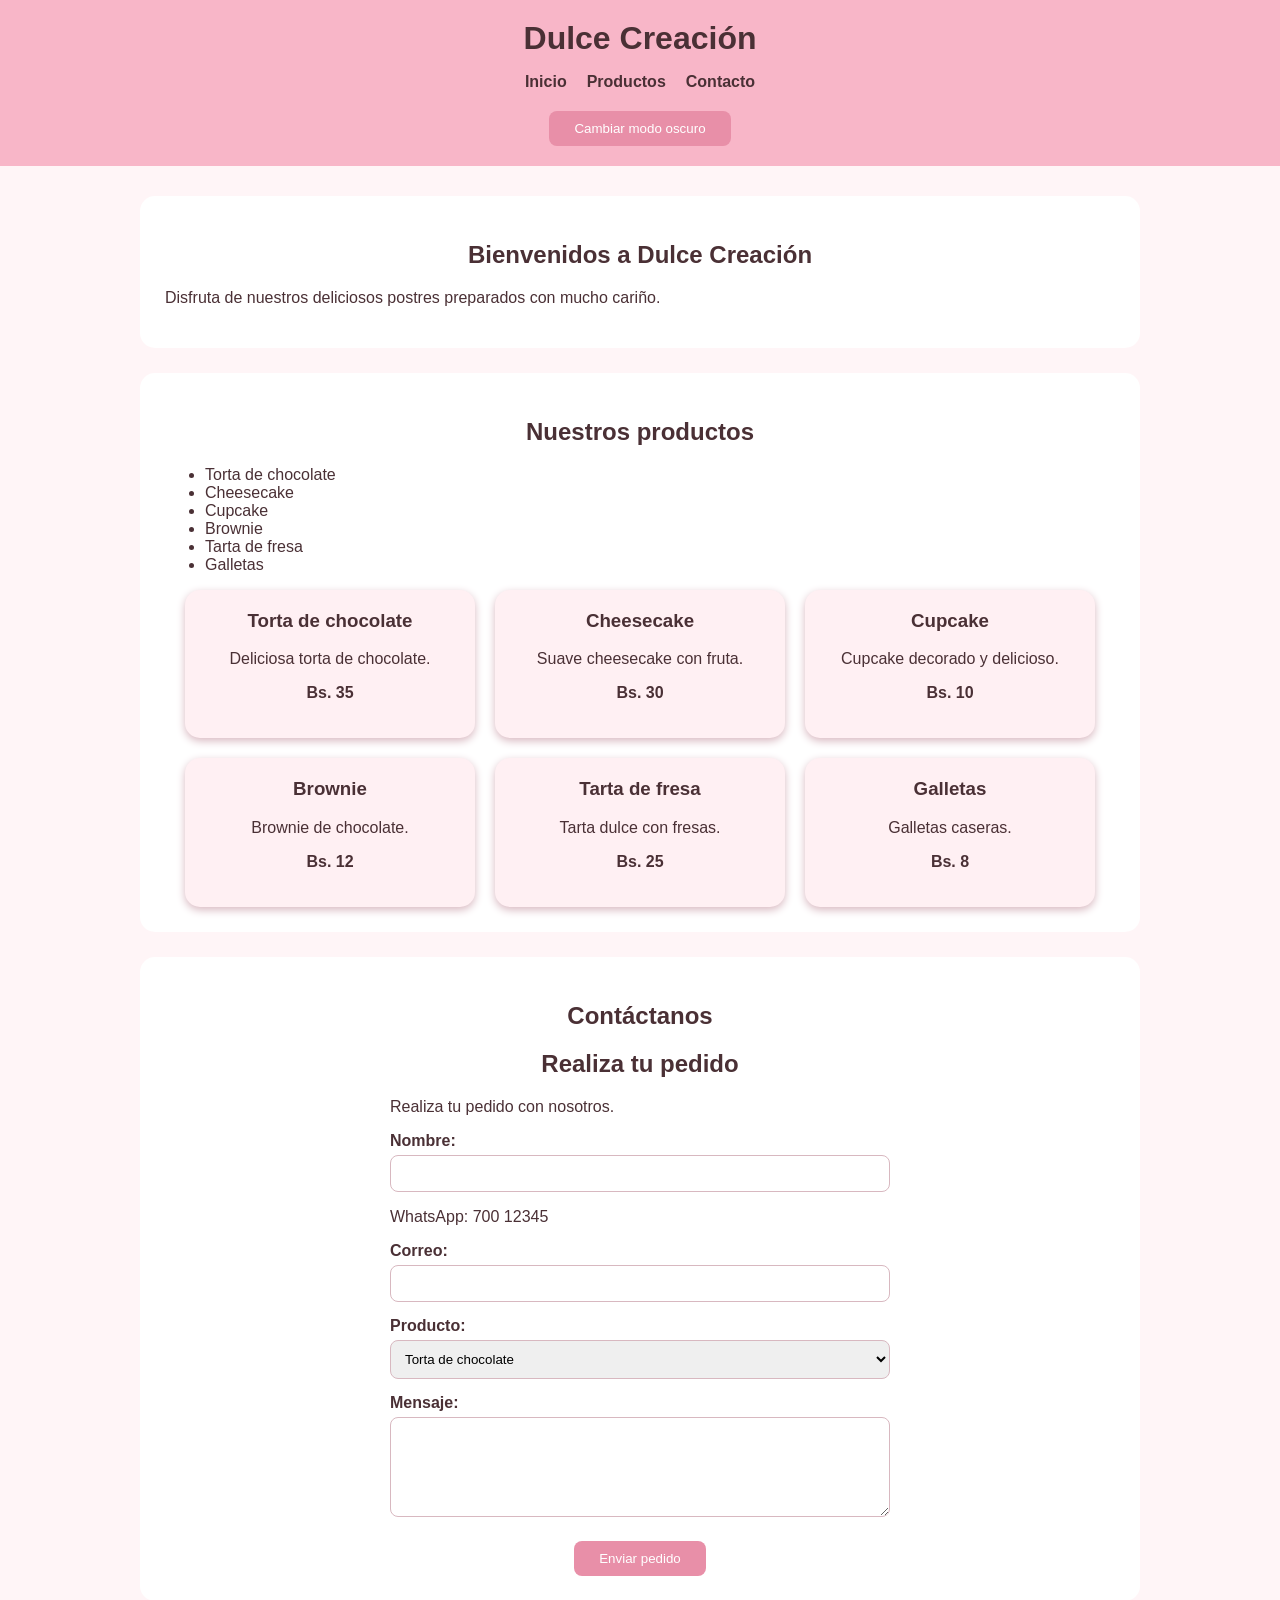
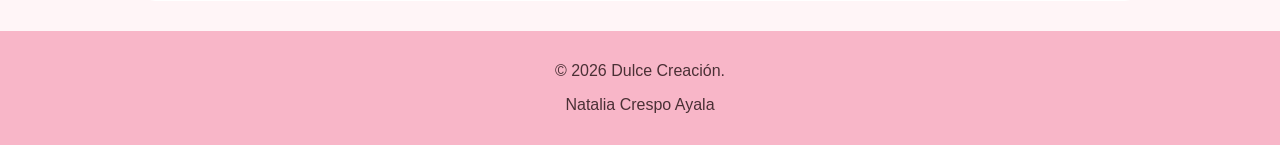
<file: index.html>
<!DOCTYPE html>
<html lang="es">

<head>
    <meta charset="UTF-8">
    <meta name="viewport" content="width=device-width, initial-scale=1.0">
    <title>Dulce Creación</title>
    <link rel="stylesheet" href="estiloscatalogo.css">
</head>

<body>

    <header>
        <h1>Dulce Creación</h1>

        <nav>
            <ul>
                <li><a href="#inicio">Inicio</a></li>
                <li><a href="#productos">Productos</a></li>
                <li><a href="#contacto">Contacto</a></li>
            </ul>
        </nav>

        <button type="button" id="boton-modo">
            Cambiar modo oscuro
        </button>
    </header>

    <main>

        <section id="inicio">
            <h2>Bienvenidos a Dulce Creación</h2>
            <p>Disfruta de nuestros deliciosos postres preparados con mucho cariño.</p>
        </section>

        <section id="productos">

            <h2>Nuestros productos</h2>

            <ul>
                <li>Torta de chocolate</li>
                <li>Cheesecake</li>
                <li>Cupcake</li>
                <li>Brownie</li>
                <li>Tarta de fresa</li>
                <li>Galletas</li>
            </ul>

            <div class="contenedor-tarjetas">

                <div class="tarjeta">
                    <h3>Torta de chocolate</h3>
                    <p>Deliciosa torta de chocolate.</p>
                    <p>Bs. 35</p>
                </div>

                <div class="tarjeta">
                    <h3>Cheesecake</h3>
                    <p>Suave cheesecake con fruta.</p>
                    <p>Bs. 30</p>
                </div>

                <div class="tarjeta">
                    <h3>Cupcake</h3>
                    <p>Cupcake decorado y delicioso.</p>
                    <p>Bs. 10</p>
                </div>

                <div class="tarjeta">
                    <h3>Brownie</h3>
                    <p>Brownie de chocolate.</p>
                    <p>Bs. 12</p>
                </div>

                <div class="tarjeta">
                    <h3>Tarta de fresa</h3>
                    <p>Tarta dulce con fresas.</p>
                    <p>Bs. 25</p>
                </div>

                <div class="tarjeta">
                    <h3>Galletas</h3>
                    <p>Galletas caseras.</p>
                    <p>Bs. 8</p>
                </div>

            </div>

        </section>

        <section id="contacto">

            <h2>Contáctanos</h2>
            <h2>Realiza tu pedido</h2>

            <form>

                <p>Realiza tu pedido con nosotros.</p>

                <label for="nombre">Nombre:</label>
                <input type="text" id="nombre" name="nombre" required>

                <p>WhatsApp: 700 12345</p>

                <label for="correo">Correo:</label>
                <input type="email" id="correo" name="correo" required>

                <label for="producto">Producto:</label>

                <select id="producto" name="producto">
                    <option>Torta de chocolate</option>
                    <option>Cheesecake</option>
                    <option>Cupcake</option>
                    <option>Brownie</option>
                    <option>Tarta de fresa</option>
                    <option>Galletas</option>
                </select>

                <label for="mensaje">Mensaje:</label>
                <textarea id="mensaje" name="mensaje"></textarea>

                <button type="submit">Enviar pedido</button>

            </form>

        </section>

    </main>

    <footer>
        <p>© 2026 Dulce Creación.</p>
        <p>Natalia Crespo Ayala</p>
    </footer>

    <script src="catalogo.js"></script>

</body>

</html>
</file>
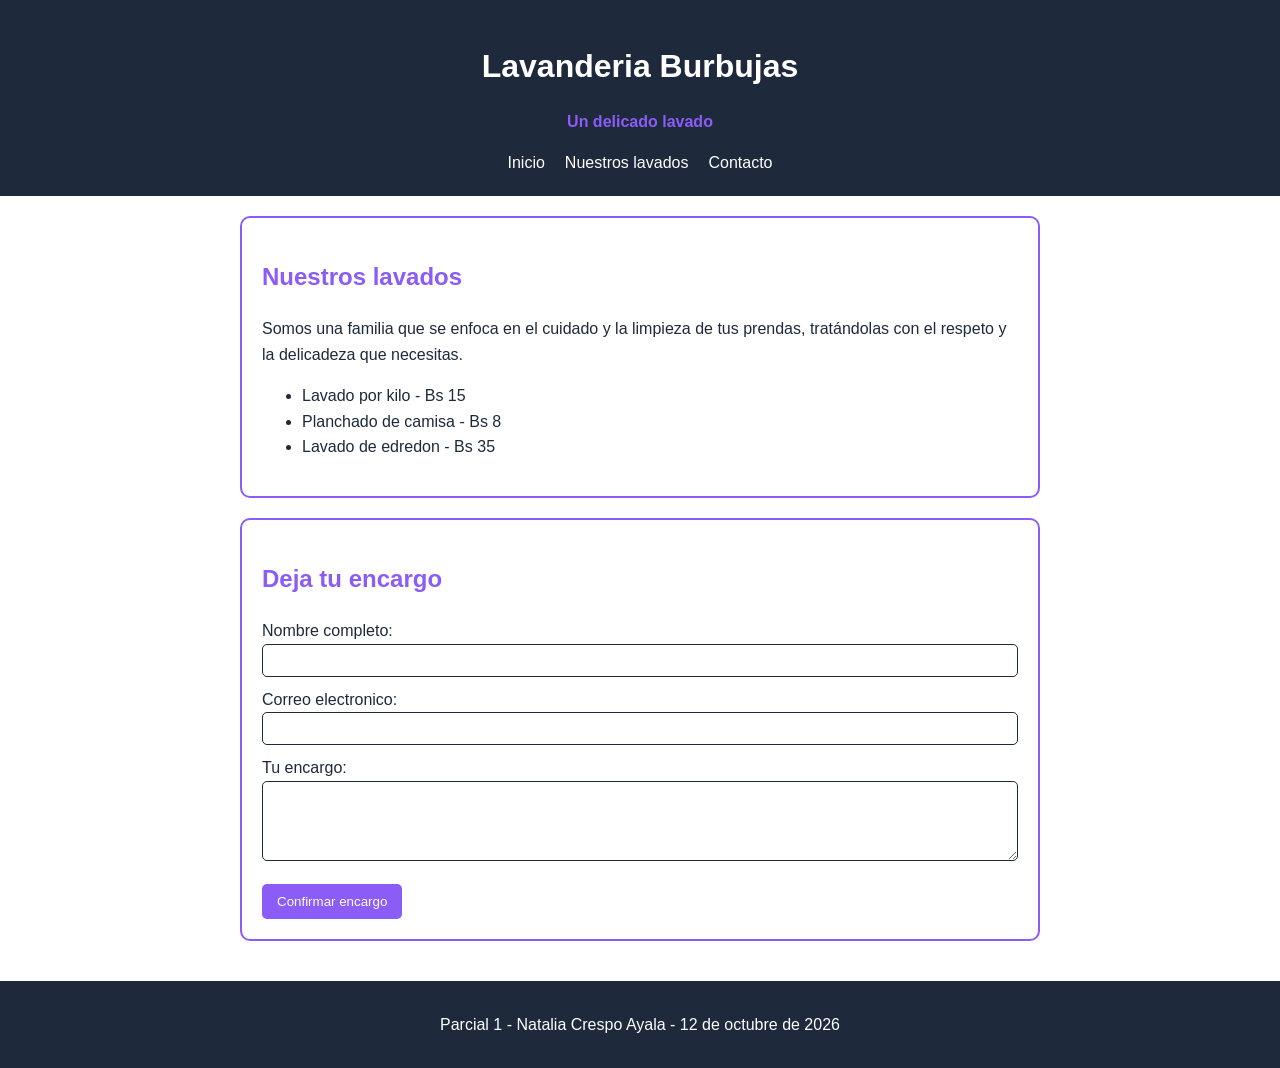
<file: parcial1/index.html>
<!DOCTYPE html>
<html lang="es">

<head>
    <meta charset="UTF-8">
    <meta name="viewport" content="width=device-width, initial-scale=1.0">
    <title>Lavanderia Burbujas</title>
    <link rel="stylesheet" href="styles.css">
</head>

<body>

    <header id="inicio">
        <h1>Lavanderia Burbujas</h1>
        <p>Un delicado lavado</p>

        <nav>
            <a href="#inicio">Inicio</a>
            <a href="#lavados">Nuestros lavados</a>
            <a href="#contacto">Contacto</a>
        </nav>
    </header>

    <main>

        <section id="lavados">
            <h2>Nuestros lavados</h2>

            <p>
                Somos una familia que se enfoca en el cuidado y la limpieza
                de tus prendas, tratándolas con el respeto y la delicadeza
                que necesitas.
            </p>

            <ul>
                <li>Lavado por kilo - Bs 15</li>
                <li>Planchado de camisa - Bs 8</li>
                <li>Lavado de edredon - Bs 35</li>
            </ul>
        </section>

        <section id="contacto">
            <h2>Deja tu encargo</h2>

            <form>
                <label for="nombre">Nombre completo:</label>
                <input type="text" id="nombre" required>

                <label for="correo">Correo electronico:</label>
                <input type="email" id="correo" required>

                <label for="encargo">Tu encargo:</label>
                <textarea id="encargo"></textarea>
            </form>

            <button type="button" id="btn-confirmar">
                Confirmar encargo
            </button>

            <p id="mensaje" class="oculto"></p>
        </section>

    </main>

    <footer>
        <p>Parcial 1 - Natalia Crespo Ayala - 12 de octubre de 2026</p>
    </footer>

    <script src="script.js"></script>

</body>
</html>
</file>
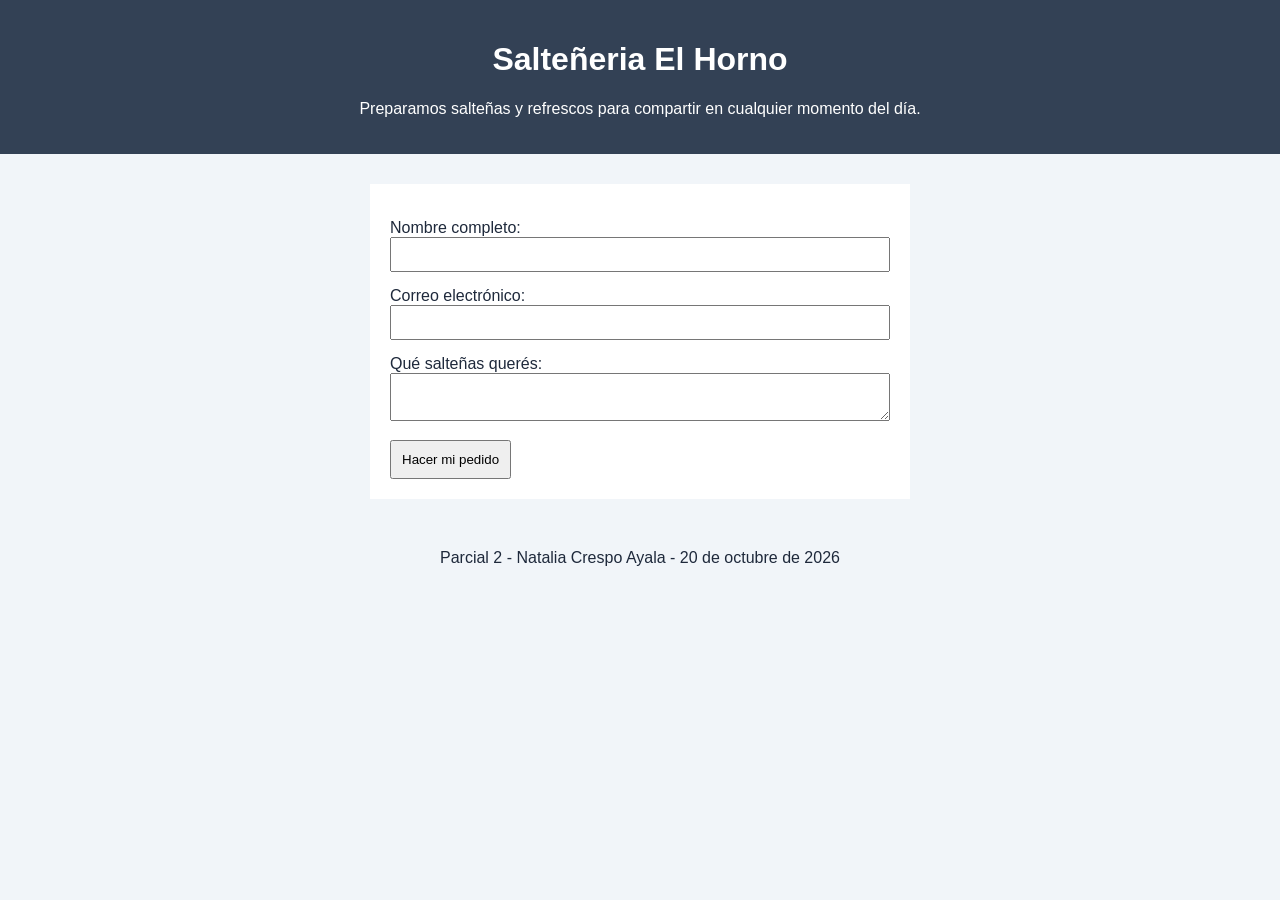
<file: parcial2/index.html>
<!DOCTYPE html>
<html lang="es">
<head>
    <meta charset="UTF-8">
    <title>Salteneria El Horno</title>
    <link rel="stylesheet" href="styles.css">
</head>
<body>

    <header>
        <h1>Salteñeria El Horno</h1>
        <p>Preparamos salteñas y refrescos para compartir en cualquier momento del día.</p>
    </header>

    <main>
        <form id="form-horno" novalidate method="POST" action="procesar.php">

            <label for="nombre">Nombre completo:</label>
            <input type="text" id="nombre" name="nombre" required>

            <label for="correo">Correo electrónico:</label>
            <input type="email" id="correo" name="correo" required>

            <label for="pedido">Qué salteñas querés:</label>
            <textarea id="pedido" name="pedido"></textarea>

            <button type="submit">Hacer mi pedido</button>

            <p id="aviso-horno" class="aviso"></p>

        </form>
    </main>

    <footer>
        Parcial 2 - Natalia Crespo Ayala - 20 de octubre de 2026
    </footer>

    <script src="script.js"></script>
</body>
</html>
</file>
<file: estiloscatalogo.css>
body {
    font-family: Arial, sans-serif;
    background-color: #fff5f7;
    color: #4a3035;
    margin: 0;
}

header {
    background-color: #f8b6c8;
    text-align: center;
    padding: 20px;
}

header h1 {
    margin: 0;
    font-size: 32px;
}

nav ul {
    list-style: none;
    padding: 0;
    display: flex;
    justify-content: center;
    gap: 20px;
}

nav li {
    margin: 0;
}

nav a {
    text-decoration: none;
    color: #4a3035;
    font-weight: bold;
}

main {
    width: 90%;
    max-width: 1000px;
    margin: 30px auto;
}

section {
    background-color: white;
    padding: 25px;
    margin-bottom: 25px;
    border-radius: 15px;
}

section h2 {
    text-align: center;
}

.contenedor-tarjetas {
    display: flex;
    flex-wrap: wrap;
    gap: 20px;
    justify-content: center;
}

.tarjeta {
    background-color: #fff0f3;
    width: 250px;
    padding: 20px;
    border-radius: 15px;
    text-align: center;
    box-shadow: 0 3px 8px #d8b8c0;
}

.tarjeta h3 {
    margin-top: 0;
}

.tarjeta p:last-child {
    font-weight: bold;
}

form {
    max-width: 500px;
    margin: auto;
}

label {
    display: block;
    margin-top: 15px;
    margin-bottom: 5px;
    font-weight: bold;
}

input,
select,
textarea {
    width: 100%;
    padding: 10px;
    border: 1px solid #d8b8c0;
    border-radius: 8px;
    box-sizing: border-box;
    font-family: Arial, sans-serif;
}

textarea {
    height: 100px;
    resize: vertical;
}

button {
    display: block;
    margin: 20px auto 0;
    padding: 10px 25px;
    background-color: #e88fa8;
    color: white;
    border: none;
    border-radius: 8px;
    cursor: pointer;
}

button:hover {
    background-color: #d87894;
}

footer {
    background-color: #f8b6c8;
    text-align: center;
    padding: 15px;
}

/* Modo oscuro */

body.oscuro {
    background-color: #1e293b;
    color: #f1f5f9;
}

body.oscuro header,
body.oscuro footer {
    background-color: #334155;
    color: #f1f5f9;
}

body.oscuro nav a {
    color: #f1f5f9;
}

body.oscuro section {
    background-color: #273449;
    color: #f1f5f9;
}

body.oscuro .tarjeta {
    background-color: #334155;
    color: #f1f5f9;
    box-shadow: 0 3px 8px #111827;
}

body.oscuro input,
body.oscuro select,
body.oscuro textarea {
    background-color: #334155;
    color: #f1f5f9;
    border: 1px solid #94a3b8;
}

body.oscuro button {
    background-color: #7c3aed;
}

body.oscuro button:hover {
    background-color: #6d28d9;
}

@media (max-width: 768px) {
    nav ul {
        flex-direction: column;
        gap: 10px;
    }

    main {
        width: 90%;
        padding: 10px;
        box-sizing: border-box;
    }

    section {
        padding: 20px;
    }

    .contenedor-tarjetas {
        flex-direction: column;
        align-items: center;
    }

    .tarjeta {
        width: 100%;
        box-sizing: border-box;
    }

    form {
        width: 100%;
    }

    h1 {
        font-size: 28px;
    }

    h2 {
        font-size: 22px;
    }
}
</file>
<file: parcial1/styles.css>
/* Colores de la pagina */
:root {
    --morado: #8b5cf6;
    --azul: #1e293b;
    --blanco: #ffffff;
}

body {
    font-family: Arial, sans-serif;
    line-height: 1.6;
    margin: 0;
    background-color: var(--blanco);
    color: var(--azul);
}

header {
    background-color: var(--azul);
    color: var(--blanco);
    text-align: center;
    padding: 20px;
}

header h1 {
    margin-bottom: 0;
}

header p {
    color: var(--morado);
    font-weight: bold;
}

nav {
    display: flex;
    justify-content: center;
    gap: 20px;
}

nav a {
    color: var(--blanco);
    text-decoration: none;
}

nav a:hover {
    color: var(--morado);
}

main {
    max-width: 800px;
    margin: 0 auto;
    padding: 20px;
}

section {
    padding: 20px;
    margin-bottom: 20px;
    border: 2px solid var(--morado);
    border-radius: 10px;
}

h2 {
    color: var(--morado);
}

form label {
    display: block;
    margin-top: 10px;
}

input,
textarea {
    width: 100%;
    padding: 8px;
    border: 1px solid var(--azul);
    border-radius: 5px;
    box-sizing: border-box;
}

textarea {
    height: 80px;
}

button {
    margin-top: 15px;
    padding: 10px 15px;
    background-color: var(--morado);
    color: var(--blanco);
    border: none;
    border-radius: 5px;
    cursor: pointer;
}

button:hover {
    background-color: var(--azul);
}

#mensaje {
    padding: 10px;
    border: 1px solid var(--morado);
    border-radius: 5px;
}

.oculto {
    display: none;
}

footer {
    background-color: var(--azul);
    color: var(--blanco);
    text-align: center;
    padding: 15px;
}


@media (max-width: 600px) {
    nav {
        display: block;
    }

    nav a {
        display: block;
        padding: 5px;
    }

    main {
        padding: 10px;
    }

    section {
        padding: 15px;
    }
}
</file>
<file: parcial2/styles.css>
body {
    font-family: Arial, sans-serif;
    background-color: #f1f5f9;
    color: #1e293b;
    margin: 0;
}

header {
    background-color: #334155;
    color: white;
    text-align: center;
    padding: 20px;
}

main {
    max-width: 500px;
    margin: 30px auto;
    padding: 20px;
    background-color: white;
}

label {
    display: block;
    margin-top: 15px;
}

input, textarea {
    width: 100%;
    padding: 8px;
    box-sizing: border-box;
}

button {
    margin-top: 15px;
    padding: 10px;
    cursor: pointer;
}

.aviso {
    display: none;
}

.aviso.error {
    display: block;
    color: #b00020;
}

.aviso.exito {
    display: block;
    color: #1b7f3b;
}

footer {
    text-align: center;
    padding: 20px;
}
</file>
